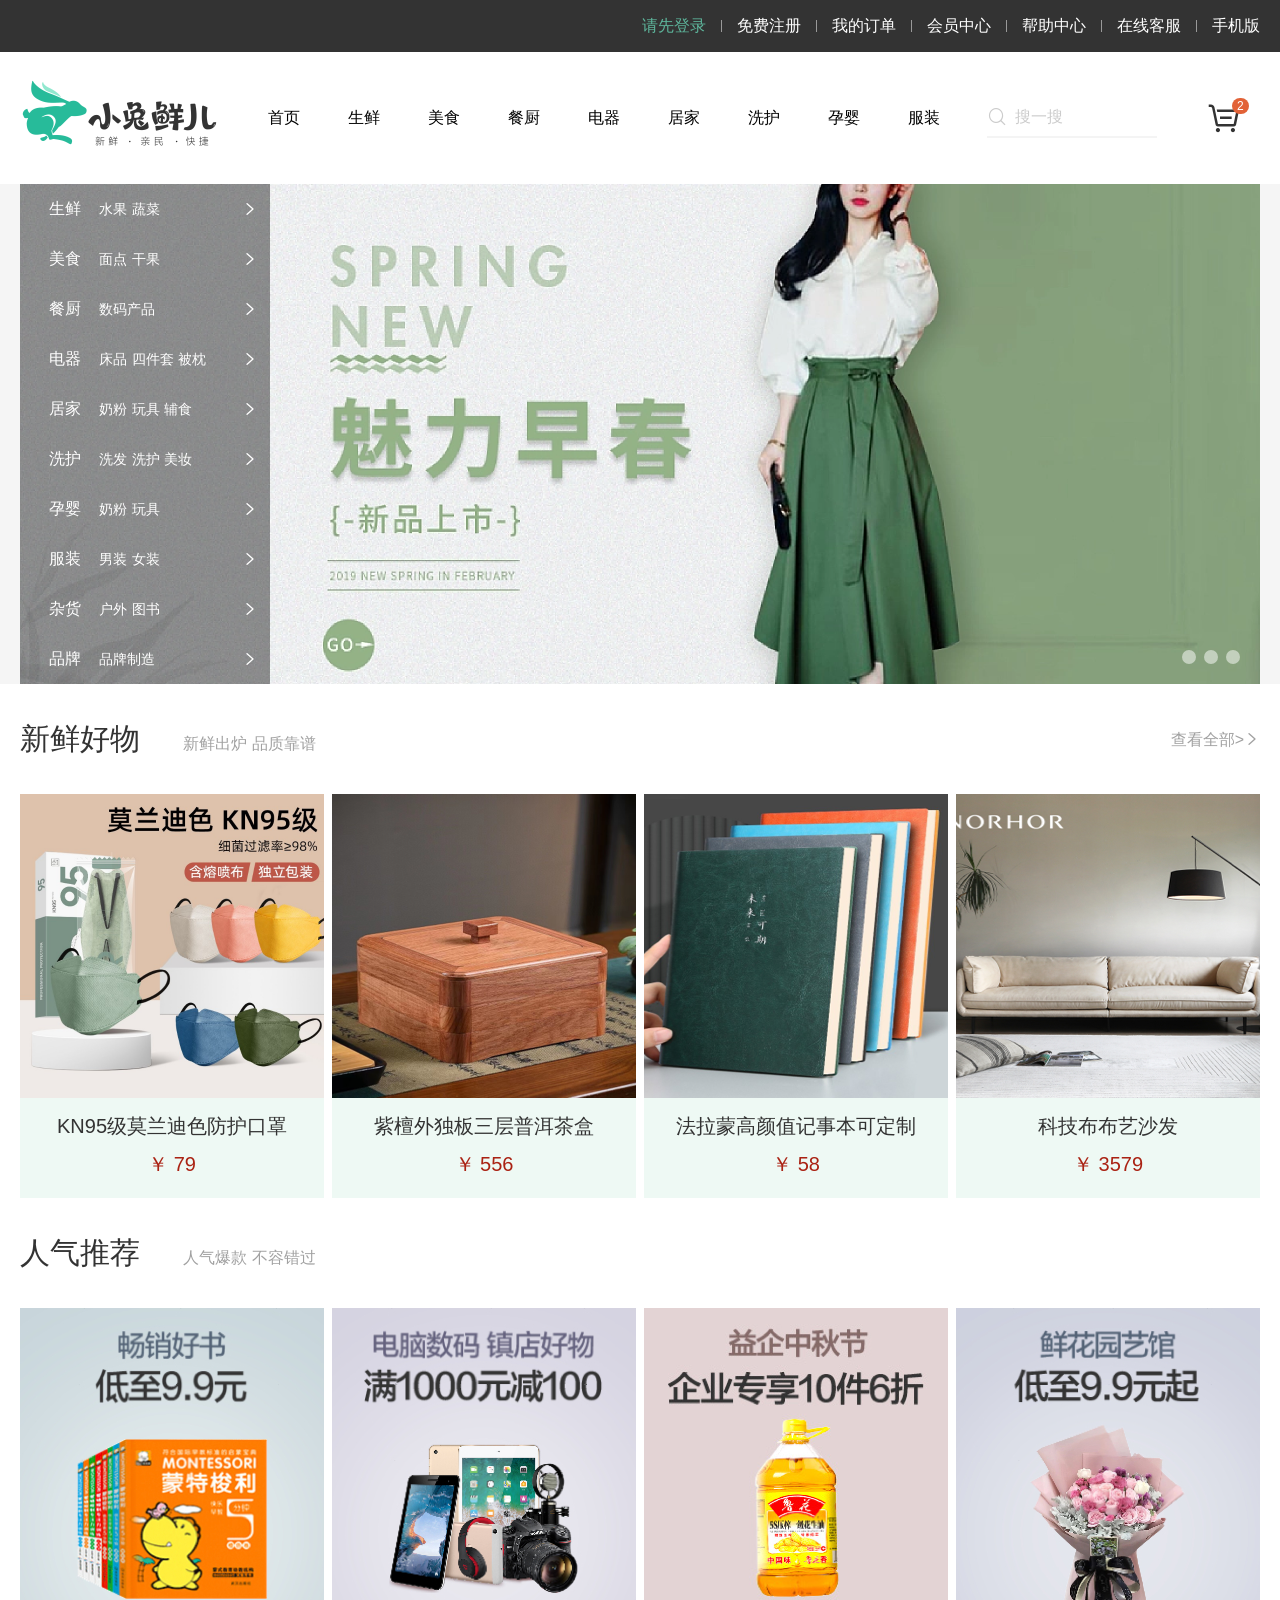
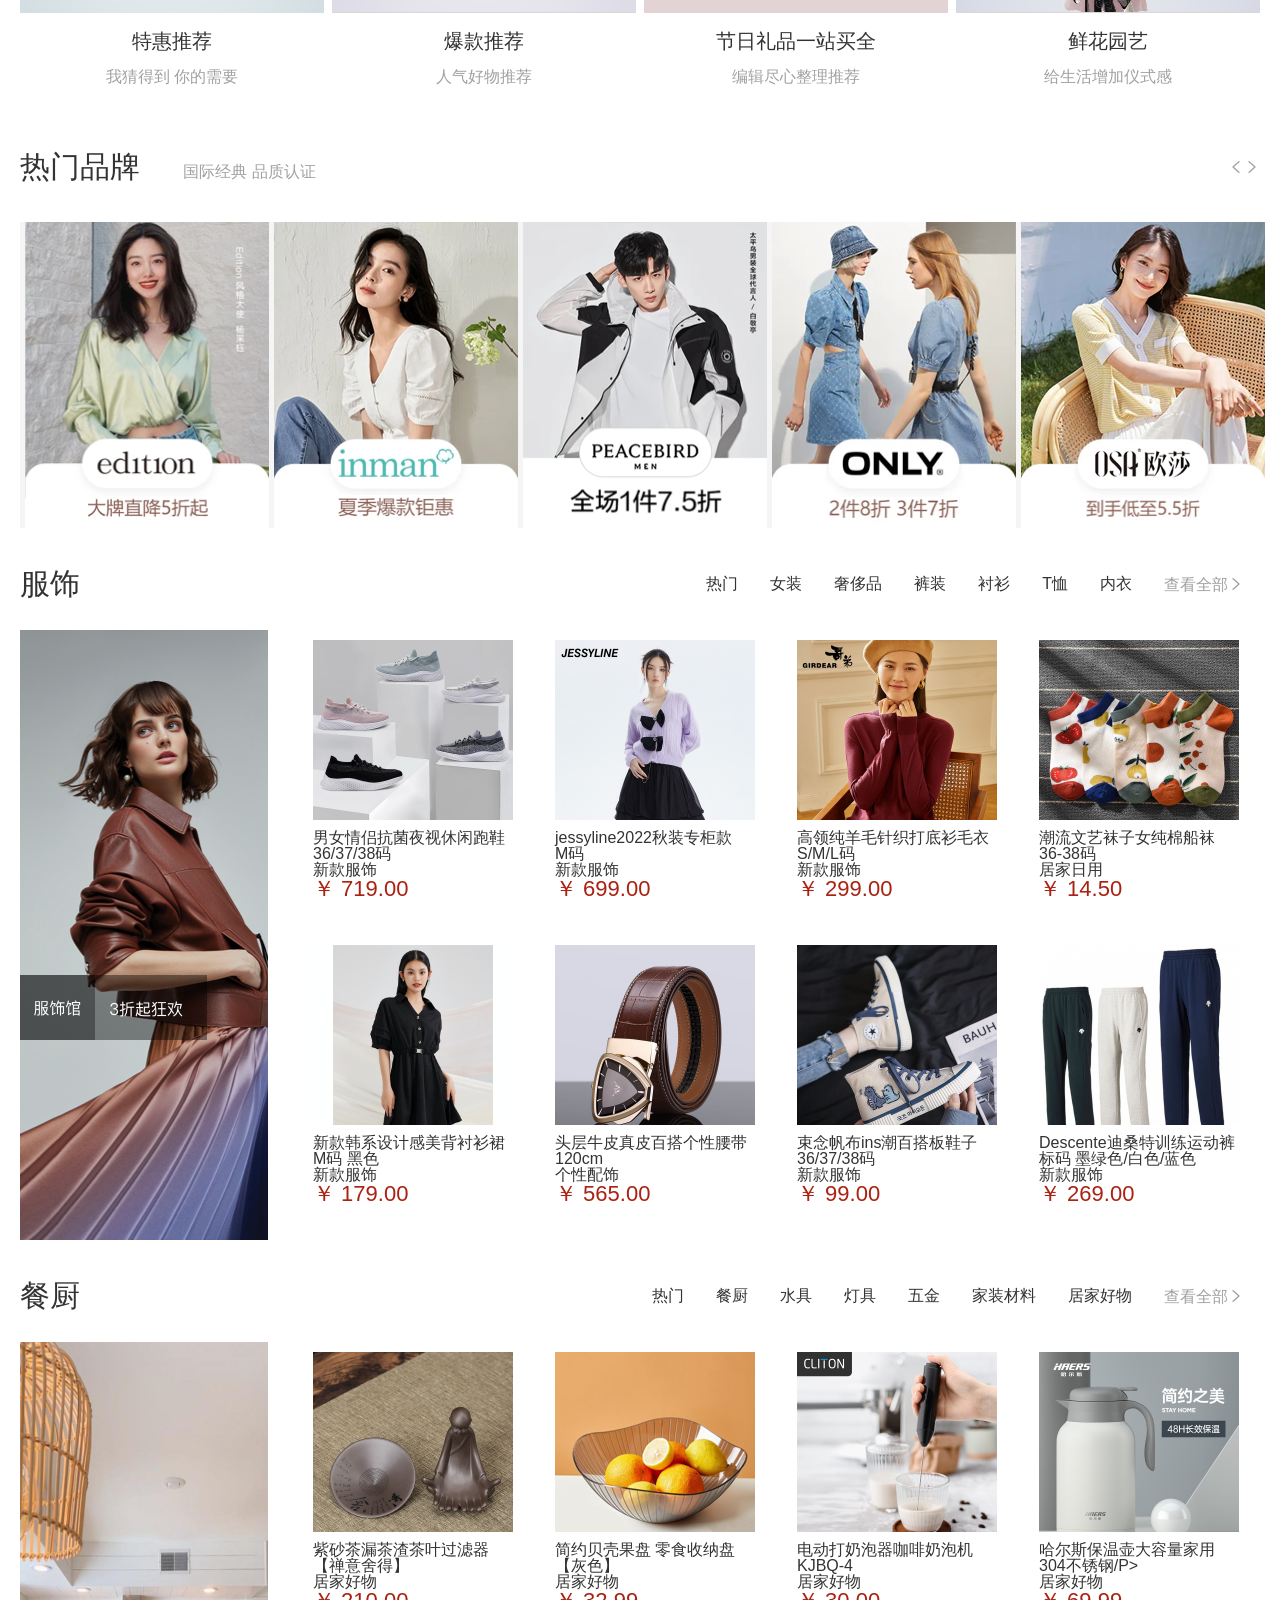
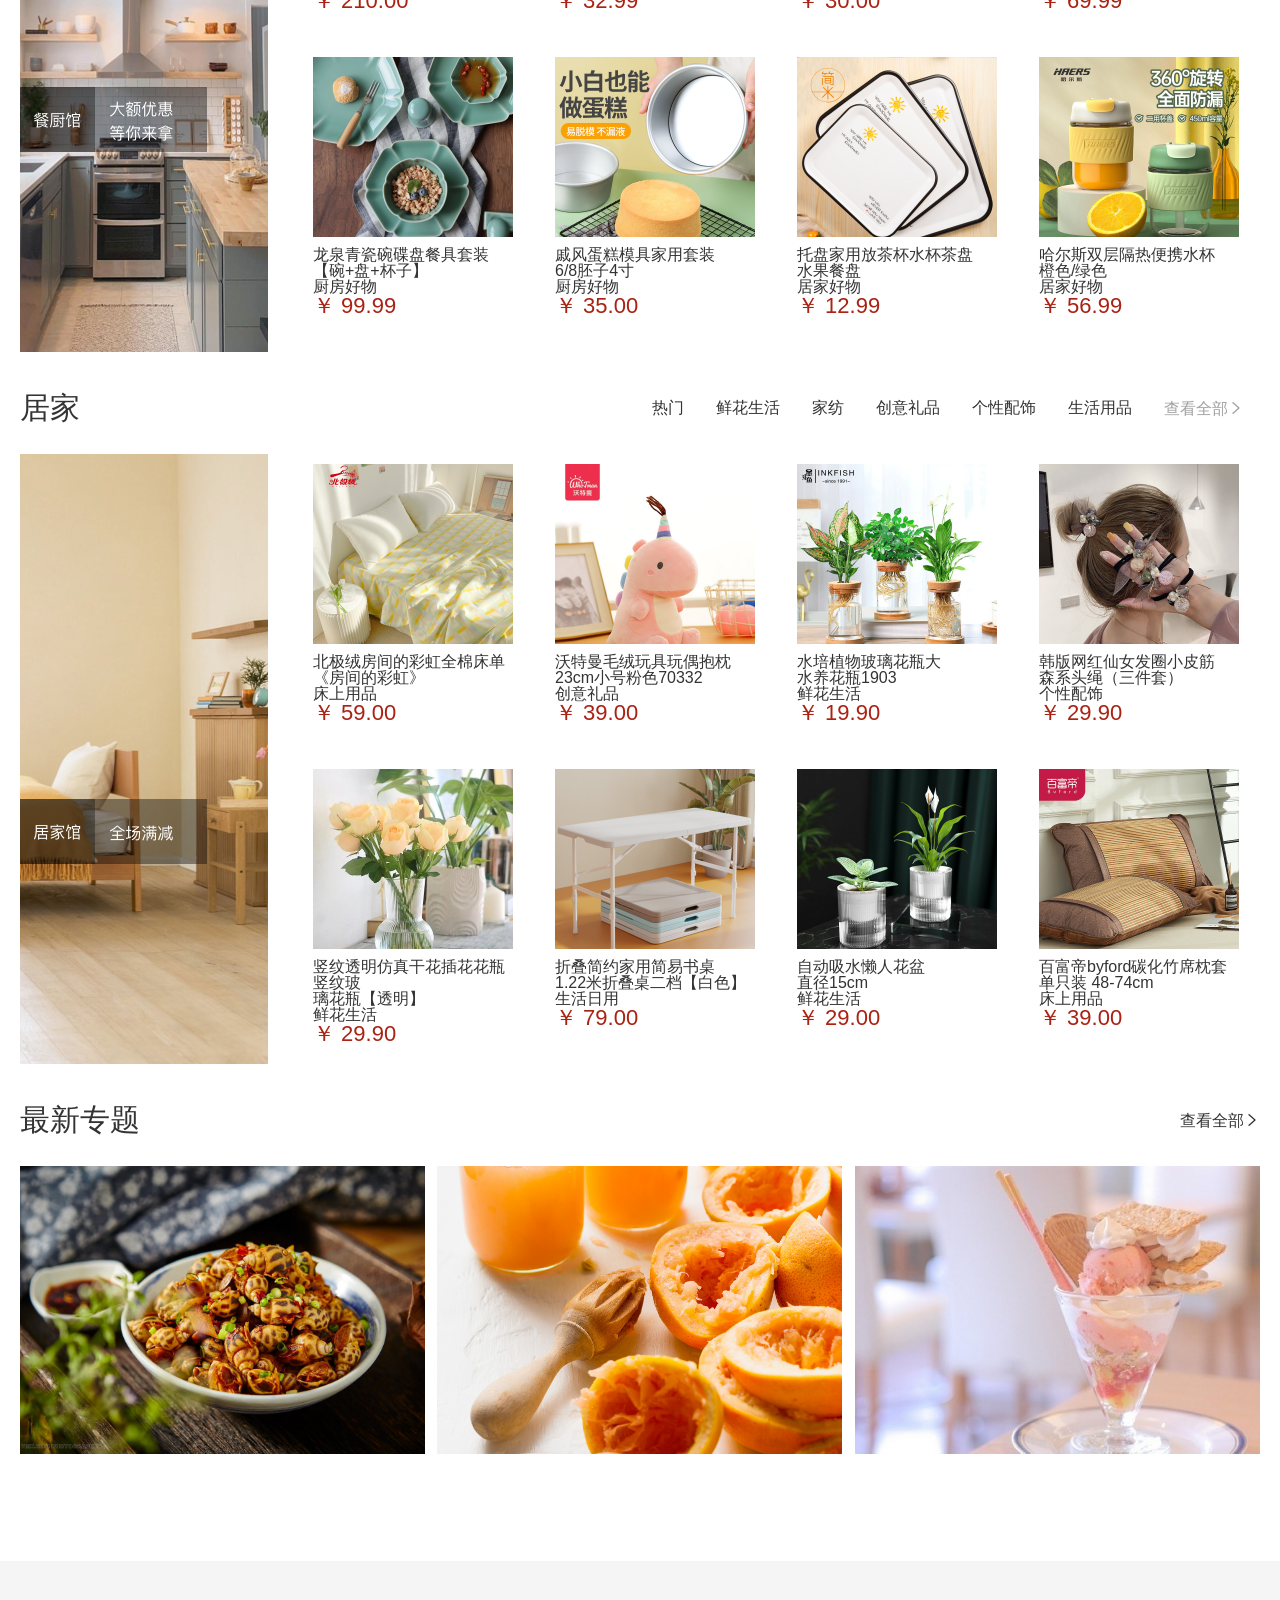
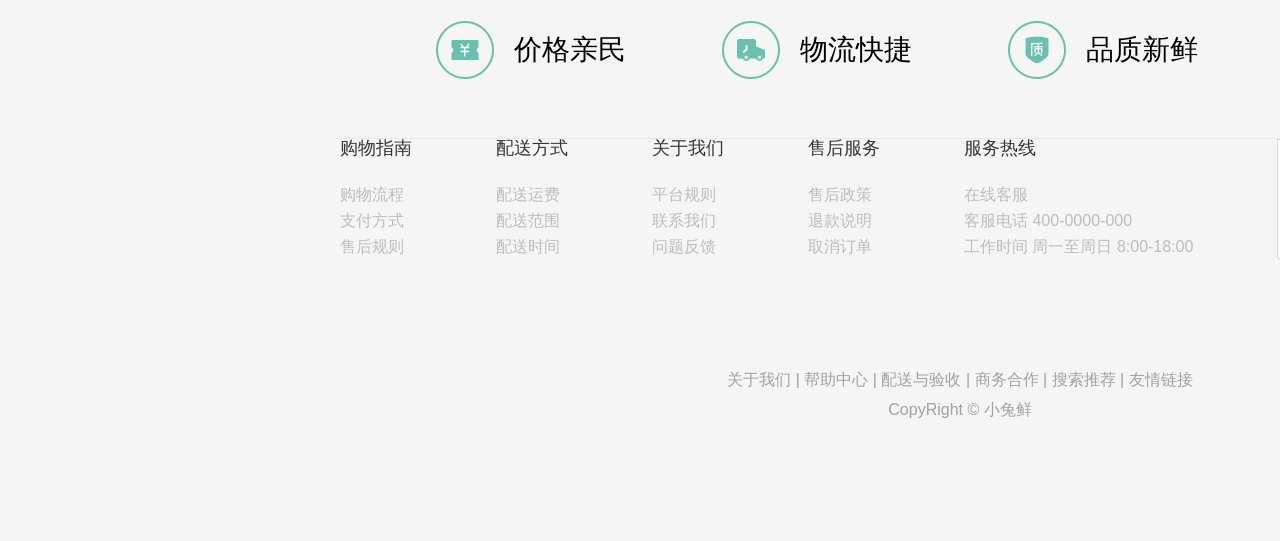
<file: 16-小兔鲜首页项目/index.html>
<!DOCTYPE html>
<html lang="en">

<head>
  <meta charset="UTF-8">
  <meta name="viewport" content="width=device-width, initial-scale=1.0">
  <title>小兔生鲜</title>
  <link rel="icon" href="./favicon.ico" type="image/x-icon">
  <link rel="stylesheet" href="./iconfont/iconfont.css">
  <link rel="stylesheet" href="./css/base.css">
  <link rel="stylesheet" href="./css/common.css">
  <link rel="stylesheet" href="./css/index.css">

</head>

<body>
  <!-- 网页标签部分 -->
  <div class="shortcut">
    <div class="w">
      <ul>
        <li>
          <a href="#">请先登录</a>
        </li>
        <li class="line"></li>
        <li>
          <a href="#">免费注册 </a>
        </li>
        <li class="line"></li>
        <li>
          <a href="#">我的订单</a>
        </li>
        <li class="line"></li>
        <li>
          <a href="#">会员中心</a>
        </li>
        <li class="line"></li>
        <li>
          <a href="#">帮助中心</a>
        </li>
        <li class="line"></li>
        <li>
          <a href="#">在线客服</a>
        </li>
        <li class="line"></li>
        <li>
          <a href="#">手机版</a>
        </li>
      </ul>
    </div>
  </div>
  <!-- 导航栏 -->
  <header class="header w">
    <div class="logo">
      <h1><a href="./index.html" title="小兔生鲜">小兔生鲜</a></h1>
    </div>
    <ul class="nav">
      <li>
        <a href="#">首页</a>
      </li>
      <li>
        <a href="#">生鲜</a>
      </li>
      <li>
        <a href="#">美食</a>
      </li>
      <li>
        <a href="#">餐厨</a>
      </li>
      <li>
        <a href="#">电器</a>
      </li>
      <li>
        <a href="#">居家</a>
      </li>
      <li>
        <a href="#">洗护</a>
      </li>
      <li>
        <a href="#">孕婴</a>
      </li>
      <li>
        <a href="#">服装</a>
      </li>
    </ul>
    <div class="search">
      <i class="iconfont icon-search"></i>
      <input type="text" placeholder="搜一搜">

    </div>
    <div class="cart">
      <span>2</span>
      <i class="iconfont icon-cart-full"></i>
    </div>
  </header>
  <!-- 首页主体 -->
  <!-- 首页主体 -->
  <div class="entry">
    <div class="w">
      <div class="category">
        <ul>
          <li>
            <p><a href="#">生鲜</a>
              <a href="#">水果</a>
              <a href="#">蔬菜</a>
            </p>
            <i class="iconfont icon-arrow-right-bold "></i>
          <li>
            <p><a href="#">美食</a>
              <a href="#">面点</a>
              <a href="#">干果</a>
            </p>
            <i class="iconfont icon-arrow-right-bold "></i>
          </li>
          <li>
            <p><a href="#">餐厨</a>
              <a href="#">数码产品</a>
            </p>
            <i class="iconfont icon-arrow-right-bold "></i>
          </li>
          <li>
            <p><a href="#">电器</a>
              <a href="#">床品</a>
              <a href="#">四件套</a>
              <a href="#">被枕</a>
            </p>
            <i class="iconfont icon-arrow-right-bold "></i>
          </li>
          <li>
            <p><a href="#">居家</a>
              <a href="#">奶粉</a>
              <a href="#">玩具</a>
              <a href="#">辅食</a>
            </p>
            <i class="iconfont icon-arrow-right-bold "></i>
          </li>
          </li>
          <li>
            <p><a href="#">洗护</a>
              <a href="#">洗发</a>
              <a href="#">洗护</a>
              <a href="#">美妆</a>
            </p>
            <i class="iconfont icon-arrow-right-bold "></i>
          </li>
          <li>
            <p><a href="#">孕婴</a>
              <a href="#">奶粉</a>
              <a href="#">玩具</a>
            </p>
            <i class="iconfont icon-arrow-right-bold "></i>
          </li>
          <li>
            <p><a href="#">服装</a>
              <a href="#">男装</a>
              <a href="#">女装</a>
            </p>
            <i class="iconfont icon-arrow-right-bold "></i>
          </li>
          <li>
            <p><a href="#">杂货</a>
              <a href="#">户外</a>
              <a href="#">图书</a>
            </p>
            <i class="iconfont icon-arrow-right-bold "></i>
          </li>
          <li>
            <p><a href="#">品牌</a>
              <a href="#">品牌制造</a>
            </p>
            <i class="iconfont icon-arrow-right-bold "></i>
          </li>
        </ul>

      </div>
      <div class="banner">
        <ul>
          <li>
            <a href="#">
              <img src="./uploads/banner1.png">
            </a>
          </li>
        </ul>
        <ul class="circle">
          <li> </li>
          <li></li>
          <li> </li>
        </ul>
      </div>


    </div>


  </div>
  <div class="w fresh">
    <div class="box-hd">
      <h2>新鲜好物 <small>新鲜出炉 品质靠谱 </small></h2>

      <a href="#" class="more">查看全部><i class="iconfont icon-arrow-right-bold "></i></a>
    </div>
    <div class="box-bd">
      <ul>
        <li>
          <a href="#">
            <img src="./uploads/goods1.png">
            <p><a href="#">KN95级莫兰迪色防护口罩</a></p>
            <p class="price">￥ 79</p>
          </a>
        </li>
        <li>
          <a href="#">
            <img src="./uploads/goods2.png">
            <p><a href="#">紫檀外独板三层普洱茶盒</a></p>
            <p class="price">￥ 556</p>
          </a>
        </li>
        <li>
          <a href="#">
            <img src="./uploads/goods3.png">
            <p><a href="#">法拉蒙高颜值记事本可定制</a></p>
            <p class="price">￥ 58</p>
          </a>
        </li>
        <li>
          <a href="#">
            <img src="./uploads/goods4.png">
            <p><a href="#">科技布布艺沙发</a></p>
            <p class="price">￥ 3579</p>
          </a>
        </li>


    </div>

  </div>
  <!-- 人气推荐 -->
  <div class="w hot">
    <div class="box-hd">
      <h2>人气推荐 <small>人气爆款 不容错过 </small></h2>
    </div>
    <div class="box-bd">
      <ul>
        <li>
          <a href="#">
            <img src="./uploads/recommend1.png">
            <p><a href="#">特惠推荐</a></p>
            <p class="desc">我猜得到 你的需要</p>
          </a>
        </li>
        <li>
          <a href="#">
            <img src="./uploads/recommend2.png">
            <p><a href="#">爆款推荐</a></p>
            <p class="desc">人气好物推荐</p>
          </a>
        </li>
        <li>
          <a href="#">
            <img src="./uploads/recommend3.png">
            <p><a href="#">节日礼品一站买全</a></p>
            <p class="desc">编辑尽心整理推荐</p>
          </a>
        </li>
        <li>
          <a href="#">
            <img src="./uploads/recommend4.png">
            <p><a href="#">鲜花园艺</a></p>
            <p class="desc">给生活增加仪式感</p>
          </a>
        </li>


    </div>

  </div>
  <!-- 热门品牌 -->
  <div class="w brand">
    <div class="box-hd">
      <h2>热门品牌 <small>国际经典 品质认证 </small></h2>
      <a href="#"><i class="iconfont icon-arrow-left-bold"></i><i class="iconfont icon-arrow-right-bold "></i></a>
    </div>
    <div class="box-bd">
      <ul>
        <li>
          <a href="#">
            <img src="./uploads/hot1.png">
          </a>
        </li>
        <li>
          <a href="#">
            <img src="./uploads/hot2.png">

          </a>
        </li>
        <li>
          <a href="#">
            <img src="./uploads/hot3.png">
          </a>
        </li>
        <li>
          <a href="#">
            <img src="./uploads/hot4.png">
        <li>
          <a href="#">
            <img src="./uploads/hot5.png">
          </a>
        </li>
      </ul>


    </div>

  </div>
  <!-- 服饰 -->
  <div class="w ">
    <div class="head">
      <h3>服饰</h3>
      <div class="right-box">
        <ul>
          <li><a href="#">热门</a></li>
          <li><a href="#">女装</a></li>
          <li><a href="#">奢侈品</a></li>
          <li><a href="#">裤装</a></li>
          <li><a href="#">衬衫</a></li>
          <li><a href="#">T恤</a></li>
          <li><a href="#">内衣</a></li>
        </ul>
        <a href="#">查看全部<i class="iconfont icon-arrow-right-bold "></i></a>
      </div>
    </div>
    <div class="body">
      <a href="#" class="l-box">
        <img src="./uploads/colthes_left.png"> </a>
      <ul class="r-box">
        <li>
          <a href="#">
            <img src="./uploads/clothes1.png">
            <h3>男女情侣抗菌夜视休闲跑鞋</h3>
            <P>36/37/38码</P>
            <P>新款服饰</P>
            <span>￥ 719.00</span>
          </a>
        </li>
        <li>
          <a href="#">
            <img src="./uploads/clothes2.png">
            <h3>jessyline2022秋装专柜款</h3>
            <P>M码</P>
            <P>新款服饰</P>
            <span>￥ 699.00</span>
          </a>
        </li>
        <li>
          <a href="#">
            <img src="./uploads/clothes3.png">
            <h3>高领纯羊毛针织打底衫毛衣</h3>
            <P>S/M/L码</P>
            <P>新款服饰</P>
            <span>￥ 299.00</span>
          </a>
        </li>
        <li>
          <a href="#">
            <img src="./uploads/clothes4.png">
            <h3>潮流文艺袜子女纯棉船袜</h3>
            <P>36-38码</P>
            <P>居家日用</P>
            <span>￥ 14.50</span>
          </a>
        </li>
        <li>
          <a href="#">
            <img src="./uploads/clothes5.png">
            <h3>新款韩系设计感美背衬衫裙</h3>
            <P>M码 黑色</P>
            <P>新款服饰</P>
            <span>￥ 179.00</span>
          </a>
        </li>
        <li>
          <a href="#">
            <img src="./uploads/clothes6.png">
            <h3>头层牛皮真皮百搭个性腰带</h3>
            <P>120cm</P>
            <P>个性配饰</P>
            <span>￥ 565.00</span>
          </a>
        </li>
        <li>
          <a href="#">
            <img src="./uploads/clothes7.png">
            <h3>束念帆布ins潮百搭板鞋子</h3>
            <P>36/37/38码</P>
            <P>新款服饰</P>
            <span>￥ 99.00</span>
          </a>
        </li>
        <li>
          <a href="#">
            <img src="./uploads/clothes8.png">
            <h3>Descente迪桑特训练运动裤</h3>
            <P>标码 墨绿色/白色/蓝色</P>
            <P>新款服饰</P>
            <span>￥ 269.00</span>
          </a>
        </li>
      </ul>
    </div>
  </div>
  <!-- 餐厨 -->
  <div class="w ">
    <div class="head">
      <h3>餐厨</h3>
      <div class="right-box">
        <ul>
          <li><a href="#">热门</a></li>
          <li><a href="#">餐厨</a></li>
          <li><a href="#">水具</a></li>
          <li><a href="#">灯具</a></li>
          <li><a href="#">五金</a></li>
          <li><a href="#">家装材料</a></li>
          <li><a href="#">居家好物</a></li>
        </ul>
        <a href="#">查看全部<i class="iconfont icon-arrow-right-bold "></i></a>
      </div>
    </div>
    <div class="body">
      <a href="#" class="l-box">
        <img src="./uploads/kitchen_left.png"> </a>
      <ul class="r-box">
        <li>
          <a href="#">
            <img src="./uploads/kitchen1.png">
            <h3>紫砂茶漏茶渣茶叶过滤器</h3>
            <P>【禅意舍得】</P>
            <P>居家好物</P>
            <span>￥ 210.00</span>
          </a>
        </li>
        <li>
          <a href="#">
            <img src="./uploads/kitchen2.png">
            <h3>简约贝壳果盘 零食收纳盘 </h3>
            <P>【灰色】</P>
            <P>居家好物</P>
            <span>￥ 32.99</span>
          </a>
        </li>
        <li>
          <a href="#">
            <img src="./uploads/kitchen3.png">
            <h3>电动打奶泡器咖啡奶泡机</h3>
            <P>KJBQ-4</P>
            <P>居家好物</P>
            <span>￥ 30.00</span>
          </a>
        </li>
        <li>
          <a href="#">
            <img src="./uploads/kitchen4.png">
            <h3>哈尔斯保温壶大容量家用</h3>
            <P>304不锈钢/P>
              <P>居家好物</P>
              <span>￥ 69.99</span>
          </a>
        </li>
        <li>
          <a href="#">
            <img src="./uploads/kitchen5.png">
            <h3>龙泉青瓷碗碟盘餐具套装</h3>
            <P>【碗+盘+杯子】</P>
            <P>厨房好物</P>
            <span>￥ 99.99</span>
          </a>
        </li>
        <li>
          <a href="#">
            <img src="./uploads/kitchen6.png">
            <h3>戚风蛋糕模具家用套装</h3>
            <P>6/8胚子4寸</P>
            <P>厨房好物</P>
            <span>￥ 35.00</span>
          </a>
        </li>
        <li>
          <a href="#">
            <img src="./uploads/kitchen7.png">
            <h3>托盘家用放茶杯水杯茶盘</h3>
            <P>水果餐盘</P>
            <P>居家好物</P>
            <span>￥ 12.99</span>
          </a>
        </li>
        <li>
          <a href="#">
            <img src="./uploads/kitchen8.png">
            <h3>哈尔斯双层隔热便携水杯</h3>
            <P>橙色/绿色</P>
            <P>居家好物</P>
            <span>￥ 56.99</span>
          </a>
        </li>
      </ul>
    </div>
  </div>
  <!-- 居家 -->
  <div class="w ">
    <div class="head">
      <h3>居家</h3>
      <div class="right-box">
        <ul>
          <li><a href="#">热门</a></li>
          <li><a href="#">鲜花生活</a></li>
          <li><a href="#">家纺</a></li>
          <li><a href="#">创意礼品</a></li>
          <li><a href="#">个性配饰</a></li>
          <li><a href="#">生活用品</a></li>
        </ul>
        <a href="#">查看全部<i class="iconfont icon-arrow-right-bold "></i></a>
      </div>
    </div>
    <div class="body">
      <a href="#" class="l-box">
        <img src="./uploads/home_left.png"> </a>
      <ul class="r-box">
        <li>
          <a href="#">
            <img src="./uploads/home1.png">
            <h3>北极绒房间的彩虹全棉床单</h3>
            <P>《房间的彩虹》</P>
            <P>床上用品</P>
            <span>￥ 59.00</span>
          </a>
        </li>
        <li>
          <a href="#">
            <img src="./uploads/home2.png">
            <h3>沃特曼毛绒玩具玩偶抱枕</h3>
            <P>23cm小号粉色70332</P>
            <P>创意礼品</P>
            <span>￥ 39.00</span>
          </a>
        </li>
        <li>
          <a href="#">
            <img src="./uploads/home3.png">
            <h3>水培植物玻璃花瓶大</h3>
            <P>水养花瓶1903</P>
            <P>鲜花生活</P>
            <span>￥ 19.90</span>
          </a>
        </li>
        <li>
          <a href="#">
            <img src="./uploads/home4.png">
            <h3>韩版网红仙女发圈小皮筋</h3>
            <P>森系头绳（三件套）</P>
            <P>个性配饰</P>
            <span>￥ 29.90</span>
          </a>
        </li>
        <li>
          <a href="#">
            <img src="./uploads/home5.png">
            <h3>竖纹透明仿真干花插花花瓶竖纹玻</h3>
            <P>璃花瓶【透明】</P>
            <P>鲜花生活</P>
            <span>￥ 29.90</span>
          </a>
        </li>
        <li>
          <a href="#">
            <img src="./uploads/home6.png">
            <h3>折叠简约家用简易书桌 </h3>
            <P>1.22米折叠桌二档【白色】</P>
            <P>生活日用</P>
            <span>￥ 79.00</span>
          </a>
        </li>
        <li>
          <a href="#">
            <img src="./uploads/home7.png">
            <h3>自动吸水懒人花盆 </h3>
            <P>直径15cm</P>
            <P>鲜花生活</P>
            <span>￥ 29.00</span>
          </a>
        </li>
        <li>
          <a href="#">
            <img src="./uploads/home8.png">
            <h3>百富帝byford碳化竹席枕套</h3>
            <P>单只装 48-74cm</P>
            <P>床上用品</P>
            <span>￥ 39.00</span>
          </a>
        </li>
      </ul>
    </div>
  </div>
  <!-- 最新专题 -->
  <div class="w ">
    <div class="head">
      <h3>最新专题</h3>
      <a href="#">查看全部<i class="iconfont icon-arrow-right-bold "></i></a>
    </div>
    <div class="b-box">
      <ul>
        <li>
          <div class="img-box">
            <img src="./uploads/topic1.png">
          </div>
        </li>
        <li>
          <div class="img-box">
            <img src="./uploads/topic2.png">
          </div>
        </li>
        <li>
          <div class="img-box">
            <img src="./uploads/topic3.png">
          </div>
        </li>
      </ul>
    </div>

  </div>
  </div>


  <!-- 尾部 -->
  <footer class="footer">
    <div class="w">
      <div class="slogan">
        <ul>
          <li>
            <h5></h5>
            <p>价格亲民</p>
          </li>
          <li>
            <h5 class="two"></h5>
            <p>物流快捷</p>
          </li>
          <li>
            <h5 class="three"></h5>
            <p>品质新鲜</p>
          </li>
          <li>
            <h5 class="four"></h5>
            <p>售后无忧</p>
          </li>
        </ul>
      </div>
      <footer class="service">
        <dl>
          <dt><a href="#">购物指南</a></dt>
          <dd><a href="#">购物流程</a></dd>
          <dd><a href="#">支付方式</a></dd>
          <dd><a href="#">售后规则 </a></dd>
        </dl>
        <dl>
          <dt><a href="#">配送方式</a></dt>
          <dd><a href="#">配送运费</a></dd>
          <dd><a href="#">配送范围</a></dd>
          <dd><a href="#">配送时间 </a></dd>
        </dl>
        <dl>
          <dt><a href="#">关于我们</a></dt>
          <dd><a href="#">平台规则</a></dd>
          <dd><a href="#">联系我们</a></dd>
          <dd><a href="#">问题反馈 </a></dd>
        </dl>
        <dl>
          <dt><a href="#">售后服务</a></dt>
          <dd><a href="#">售后政策</a></dd>
          <dd><a href="#">退款说明</a></dd>
          <dd><a href="#">取消订单 </a></dd>
        </dl>
        <dl>
          <dt><a href="#">服务热线</a></dt>
          <dd><a href="#">在线客服</a></dd>
          <dd><a href="#">客服电话 400-0000-000</a></dd>
          <dd><a href="#">工作时间 周一至周日 8:00-18:00 </a></dd>
        </dl>
        <div class="code">
          <ul>
            <li><img src="./images/wechat.png">
              <P>微信公众号</P>
            </li>
            <li><img src="./images/wechat.png">
              <P>app下载二维码</P>
            </li>
        </div>
    </div>
    </div>
    <div class="copyright">
      <P><a href="#">关于我们 </a>| <a href="#">帮助中心 </a> | <a href="#">配送与验收 </a> | <a href="#">商务合作 </a> | <a
          href="#">搜索推荐 </a> | <a href="#">友情链接 </a></P>
      <p>CopyRight © 小兔鲜</p>
    </div>
    </div>
  </footer>











</body>

</html>
</file>
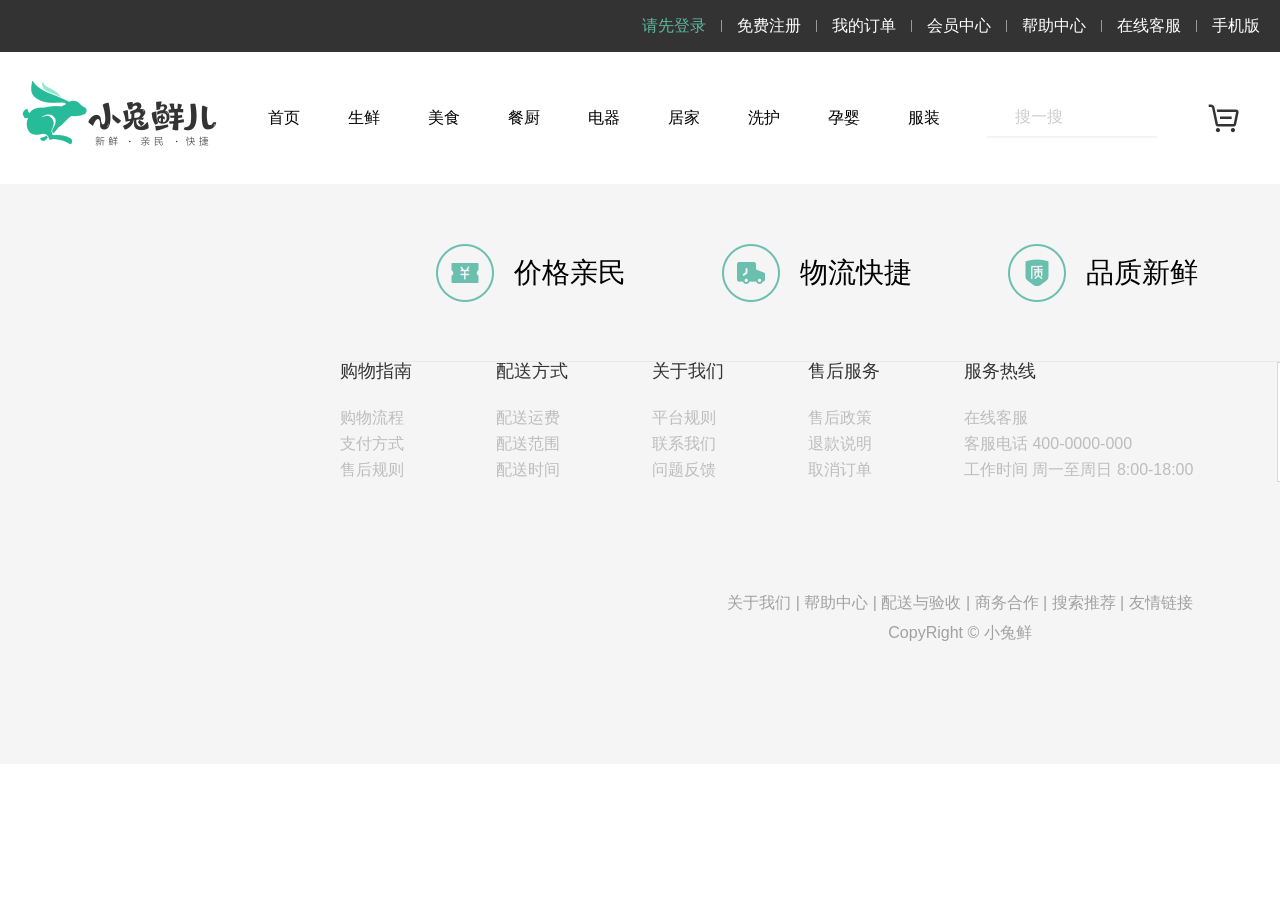
<file: 16-小兔鲜首页项目/list.html>
<!DOCTYPE html>
<html lang="en">

<head>
  <meta charset="UTF-8">
  <meta name="viewport" content="width=device-width, initial-scale=1.0">
  <title>小兔生鲜-列表页</title>
  <link rel="icon" href="./favicon.ico" type="image/x-icon">
  <link rel="stylesheet" href="./iconfont/iconfont.css">
  <link rel="stylesheet" href="./css/base.css">
  <link rel="stylesheet" href="./css/common.css">
  <link rel="stylesheet" href="./css/index.css">

</head>

<body>
  <!-- 网页标签部分 -->
  <div class="shortcut">
    <div class="w">
      <ul>
        <li>
          <a href="#">请先登录</a>
        </li>
        <li class="line"></li>
        <li>
          <a href="#">免费注册 </a>
        </li>
        <li class="line"></li>
        <li>
          <a href="#">我的订单</a>
        </li>
        <li class="line"></li>
        <li>
          <a href="#">会员中心</a>
        </li>
        <li class="line"></li>
        <li>
          <a href="#">帮助中心</a>
        </li>
        <li class="line"></li>
        <li>
          <a href="#">在线客服</a>
        </li>
        <li class="line"></li>
        <li>
          <a href="#">手机版</a>
        </li>
      </ul>
    </div>
  </div>
  <!-- 导航栏 -->
  <header class="header w">
    <div class="logo">
      <h1><a href="./index.html" title="小兔生鲜">小兔生鲜</a></h1>
    </div>
    <ul class="nav">
      <li>
        <a href="#">首页</a>
      </li>
      <li>
        <a href="#">生鲜</a>
      </li>
      <li>
        <a href="#">美食</a>
      </li>
      <li>
        <a href="#">餐厨</a>
      </li>
      <li>
        <a href="#">电器</a>
      </li>
      <li>
        <a href="#">居家</a>
      </li>
      <li>
        <a href="#">洗护</a>
      </li>
      <li>
        <a href="#">孕婴</a>
      </li>
      <li>
        <a href="#">服装</a>
      </li>
    </ul>
    <div class="search">
      <input type="text" placeholder="搜一搜">

    </div>
    <div class="cart">
      <i class="iconfont icon-cart-full"></i>
    </div>
  </header>



  <!-- 尾部 -->
  <footer class="footer">
    <div class="w">
      <div class="slogan">
        <ul>
          <li>
            <h5></h5>
            <p>价格亲民</p>
          </li>
          <li>
            <h5 class="two"></h5>
            <p>物流快捷</p>
          </li>
          <li>
            <h5 class="three"></h5>
            <p>品质新鲜</p>
          </li>
          <li>
            <h5 class="four"></h5>
            <p>售后无忧</p>
          </li>
        </ul>
      </div>
      <footer class="service">
        <dl>
          <dt><a href="#">购物指南</a></dt>
          <dd><a href="#">购物流程</a></dd>
          <dd><a href="#">支付方式</a></dd>
          <dd><a href="#">售后规则 </a></dd>
        </dl>
        <dl>
          <dt><a href="#">配送方式</a></dt>
          <dd><a href="#">配送运费</a></dd>
          <dd><a href="#">配送范围</a></dd>
          <dd><a href="#">配送时间 </a></dd>
        </dl>
        <dl>
          <dt><a href="#">关于我们</a></dt>
          <dd><a href="#">平台规则</a></dd>
          <dd><a href="#">联系我们</a></dd>
          <dd><a href="#">问题反馈 </a></dd>
        </dl>
        <dl>
          <dt><a href="#">售后服务</a></dt>
          <dd><a href="#">售后政策</a></dd>
          <dd><a href="#">退款说明</a></dd>
          <dd><a href="#">取消订单 </a></dd>
        </dl>
        <dl>
          <dt><a href="#">服务热线</a></dt>
          <dd><a href="#">在线客服</a></dd>
          <dd><a href="#">客服电话 400-0000-000</a></dd>
          <dd><a href="#">工作时间 周一至周日 8:00-18:00 </a></dd>
        </dl>
        <div class="code">
          <ul>
            <li><img src="./images/wechat.png">
              <P>微信公众号</P>
            </li>
            <li><img src="./images/wechat.png">
              <P>app下载二维码</P>
            </li>
        </div>
    </div>
    </div>
    <div class="copyright">
      <P><a href="#">关于我们 </a>| <a href="#">帮助中心 </a> | <a href="#">配送与验收 </a> | <a href="#">商务合作 </a> | <a
          href="#">搜索推荐
        </a> | <a href="#">友情链接 </a></P>
      <p>CopyRight © 小兔鲜</p>
    </div>
    </div>
  </footer>











</body>

</html>
</file>
<file: 16-小兔鲜首页项目/iconfont/iconfont.css>
@font-face {
  font-family: "iconfont"; /* Project id 3703850 */
  src: url('iconfont.woff2?t=1665647794908') format('woff2'),
       url('iconfont.woff?t=1665647794908') format('woff'),
       url('iconfont.ttf?t=1665647794908') format('truetype');
}

.iconfont {
  font-family: "iconfont" !important;
  font-size: 16px;
  font-style: normal;
  -webkit-font-smoothing: antialiased;
  -moz-osx-font-smoothing: grayscale;
}

.icon-favorites-fill:before {
  content: "\e721";
}

.icon-cart-full:before {
  content: "\e746";
}

.icon-browse:before {
  content: "\e666";
}

.icon-comment:before {
  content: "\e668";
}

.icon-customer-service:before {
  content: "\e66a";
}

.icon-fabulous:before {
  content: "\e66f";
}

.icon-mobile-phone:before {
  content: "\e678";
}

.icon-search:before {
  content: "\e67d";
}

.icon-arrow-left-bold:before {
  content: "\e685";
}

.icon-arrow-right-bold:before {
  content: "\e687";
}
</file>
<file: 16-小兔鲜首页项目/css/base.css>
/* 去除常见标签默认的 margin 和 padding */
* {
  margin: 0;
  padding: 0;
  box-sizing: border-box;
}

/* 设置网页统一的字体大小、行高、字体系列相关属性 */
body {
  font: 16px/1 "Microsoft Yahei",
    "Hiragino Sans GB", "Heiti SC", "WenQuanYi Micro Hei", sans-serif;
  color: #333;
}

/* 去除列表默认样式 */
ul,
ol {
  list-style: none;
}

/* 去除默认的倾斜效果 */
em,
i {
  font-style: normal;
}

/* 去除a标签默认下划线，并设置默认文字颜色 */
a {
  text-decoration: none;
  color: #333;
}

/* 设置img的垂直对齐方式为居中对齐，去除img默认下间隙 */
img {
  vertical-align: middle;
}

/* 去除input默认样式 */
input {
  border: none;
  outline: none;
  color: #333;
}

h1,
h2,
h3,
h4,
h5,
h6 {
  font-weight: 400;
}
</file>
<file: 16-小兔鲜首页项目/css/common.css>
/* 公共css */
.w {
  width: 1240px;
  margin: 0 auto;

}

.shortcut {
  height: 52px;
  background-color: #333;
}

.shortcut ul {
  display: flex;
  justify-content: end;
  align-items: center;
  height: 52px;
}

.shortcut ul li:first-child a {
  color: #5EB69C;
}

.shortcut ul li a:hover {
  color: #5EB69C;
}



.shortcut ul li a {
  color: #fff;

}

.shortcut .line {
  width: 1px;
  height: 12px;
  background-color: #999;
  margin: 0 15px;

}

/* 导航栏 */

.header {
  display: flex;
  justify-content: space-between;
  align-items: center;
  height: 132px;


}

.header .logo {
  width: 200px;
  height: 88px;
  background-color: #5EB69C;
}

.header .logo h1 {
  width: 100%;
  height: 100%;
}

.header .logo h1 a {
  display: block;
  width: 100%;
  height: 100%;
  background: url(../images/logo.png)no-repeat;
  text-indent: -9999px;
  overflow: hidden;
}

.nav {
  display: flex;
  justify-content: space-between;
  align-items: center;
  gap: 48px;
}

.nav li a {
  color: #000;
  display: block;
  height: 40px;
  line-height: 40px;
}

.nav li a:hover {
  color: #5EB69C;
  border-bottom: 2px solid #5EB69C;
}

.search {
  position: relative;
}

.search i {
  position: absolute;
  top: 9px;
  left: 0;
  font-size: 20px;
  color: #ccc;
}

.search input {
  width: 170px;
  height: 40px;
  padding-left: 28px;
  border-bottom: 2px solid #f4f4f4;
  font-size: 16px;
}

.search input::placeholder {
  color: #ccc;
  font-size: 16px;
}

.cart {
  position: relative;
}

.cart span {
  position: absolute;
  top: 0;
  left: 27px;
  border-radius: 8px;
  background-color: #e26237;
  color: #fff;
  font-size: 12px;
  padding: 2px 5px;

}

.cart i {
  font-size: 40px;
  margin-right: 15px;
}

.footer {
  width: 1920px;
  height: 580px;
  background-color: #f5f5f5;

}

.footer .w .slogan {
  height: 178px;
  border-bottom: 1px solid #e8e8e8;
}

.slogan ul {
  display: flex;
  justify-content: space-evenly;
  align-items: center;
  height: 178px;
}

.slogan ul li {
  display: flex;
  align-items: center;

}

.slogan ul li h5 {
  width: 58px;
  height: 58px;
  background: url(../images/sprite.png) no-repeat;
}

.slogan ul li p {
  font-size: 28px;
  margin-left: 20px;
  color: #000;
}

.slogan ul li .two {
  background-position: 0 -58px;
}

.slogan ul li .three {
  background-position: 0 -116px;
}

.slogan ul li .four {
  background-position: 0 -174px;
}

.service {
  display: flex;
  gap: 84px;
}

.service dl dt {
  font-size: 18px;
  color: #333;
  margin-bottom: 30px;

}

.service dl dd {
  margin-bottom: 10px;
}


.service dl dd a {
  color: #96969696;
}

.code {
  width: 120px;
  height: 120px;
}

.code ul {
  display: flex;
  text-align: center;

}

.code ul li {
  margin-right: 30px;
}

.code p {
  font-size: 16px;
  margin-top: 10px;
  color: #96969696;
}

.copyright {
  text-align: center;
  margin-top: 100px;
  line-height: 30px;
}

.copyright p {
  color: #A1A1A1;
}

.copyright p a {
  color: #A1A1A1;
}
</file>
<file: 16-小兔鲜首页项目/css/index.css>
/* 首页css */
.entry {
  position: relative;
  height: 500px;
  background-color: #f5f5f5;
}

.entry .w {
  position: relative;
  height: 100%;
  /* background: url(../uploads/banner1.png) no-repeat; */
}

.category {
  position: absolute;
  top: 0;
  left: 0;
  z-index: 999;
  width: 250px;
  height: 500px;
  background-color: rgba(0, 0, 0, 0.42);
}

.category ul li {
  display: flex;
  justify-content: space-between;
  align-items: center;
  height: 50px;
  padding: 0 12px 0 29px;
  color: #fff;
}

.category ul li:hover {
  background-color: #00BE9A;
}

.category ul li a {
  color: #fff;
  font-size: 14px;
}

.category ul li a:first-child {
  font-size: 16px;
  margin-right: 14px;
}

.banner {
  position: relative;
}

.banner .circle {
  display: flex;
  position: absolute;
  bottom: 20px;
  right: 20px;
  gap: 8px;

}

.banner .circle li {
  width: 14px;
  height: 14px;
  background-color: rgba(255, 255, 255, 0.5);
  border-radius: 50%;
}

.banner .circle li:hover {
  box-shadow: 0 0 0 4px rgba(255, 255, 255, 0.5);
  ;
  background-color: #fff;
}

.box-hd {
  display: flex;
  justify-content: space-between;
  align-items: center;
  height: 110px;
}

.box-hd h2 {
  font-size: 30px;
  color: #333;
}

.box-hd h2 small {
  font-size: 16px;
  color: #A1A1A1;
  margin-left: 35px;
}

.box-hd a {
  color: #A1A1A1;

}

.box-bd ul {
  display: flex;
  justify-content: space-between;
  align-items: center;
}

.box-bd ul li {
  width: 304px;
  height: 404px;
  background-color: #EEF9F4;
}

.box-bd p {
  text-align: center;
  font-size: 20px;
  color: #333;
  margin: 18px 0 10px;
}

.box-bd .price {
  color: #aa2213;
  /* 溢出省略号 */
  overflow: hidden;
  text-overflow: ellipsis;
  white-space: nowrap;
}

.box-bd .desc {
  font-size: 16px;
  color: #A1A1A1;
}

.hot .box-bd ul li {
  background-color: #fff;
}

.brand .box-bd ul li {
  width: 244px;
  height: 306px;
  background-color: #F5F5F5;

}

.brand .box-bd ul li img {
  margin-left: 5px;
}

.head {
  display: flex;
  justify-content: space-between;
  align-items: center;
  height: 102px;
  padding-top: 10px;
}

.head h3 {
  font-size: 30px;
  color: #333;
}

.head .right-box {
  display: flex;
}

.head .right-box ul {
  display: flex;
}

.head .right-box ul li {
  margin-right: 16px;
}

.head .right-box ul li a {
  color: #333;
}

.head .right-box a {
  margin-right: 16px;
  color: #A1A1A1;
}


.head .right-box a:hover {
  color: #fff;
  background-color: #5EB69C;
  border: 2px solid #5EB69C;

}

.body {
  display: flex;
  justify-content: space-between;
}

.l-box {
  width: 248px;
  height: 610px;
}

.r-box {

  display: flex;
  flex-wrap: wrap;
  justify-content: space-between;
  width: 968px;
  height: 610px;
  background-color: pink;
}

.r-box li {
  width: 242px;
  height: 305px;
  background-color: #fff;
  padding: 10px 21px 0;
}


.r-box li a {
  display: block;
  width: 100%;
  height: 100%;
}

.r-box li a h3 {
  font-size: 16px;
  color: #333;
  margin-top: 10px;
}

.r-box li img {
  width: 200px;
  height: 180px;
}

.r-box li a span {
  font-size: 22px;
  color: #aa2213;

}


.b-box ul {
  gap: 12px;
  display: flex;
  justify-content: space-between;
  align-items: center;
}

.b-box ul li {
  flex: 1;
  width: 405px;
  height: 355px;
  margin-bottom: 40px;

}

.b-box ul li .img-box {
  width: 100%;
}

.b-box ul li .con {
  justify-content: space-between;
  align-items: center;
}
</file>
